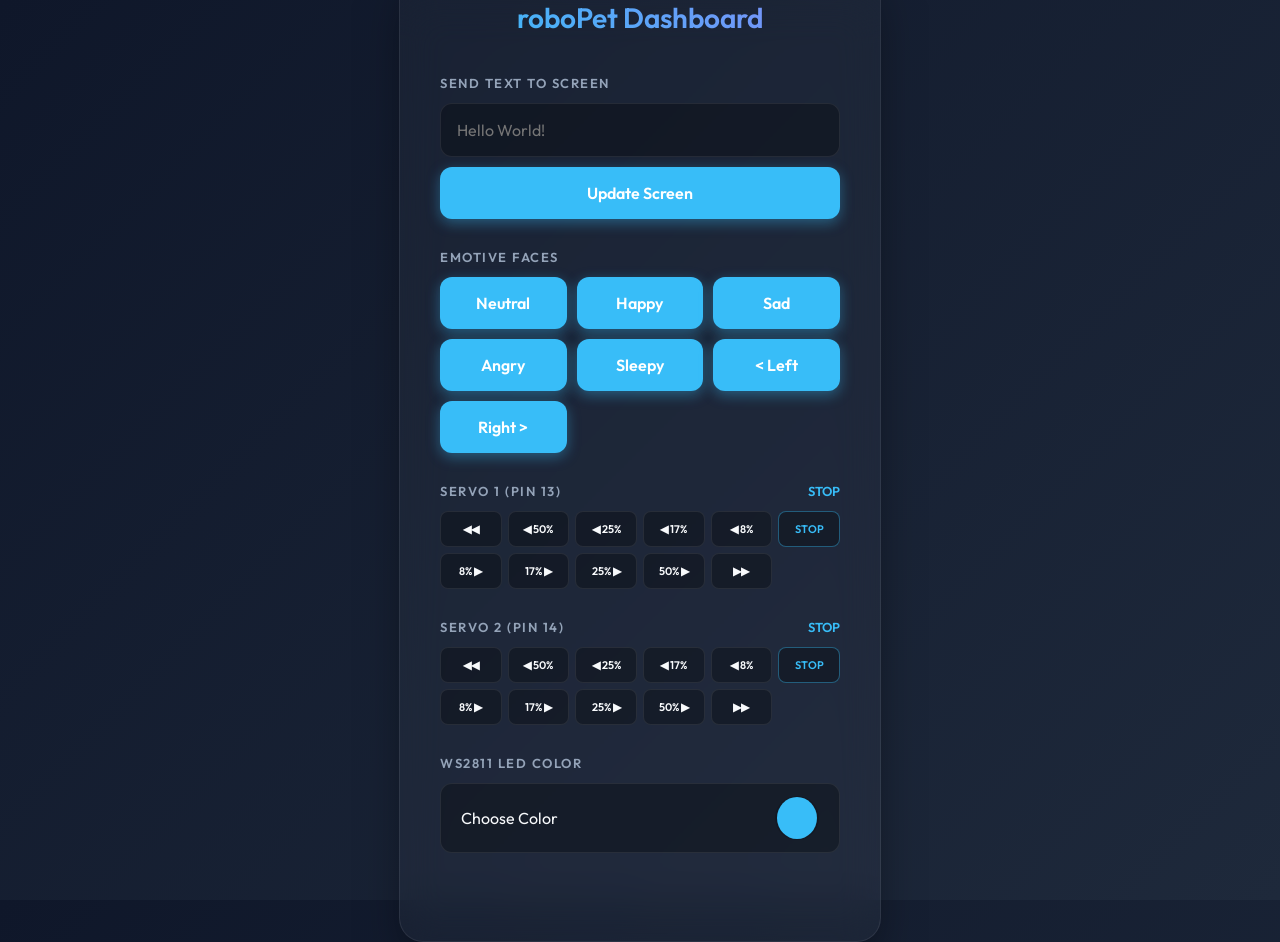
<file: test_web_ui/index.html>
<!DOCTYPE html>
<html lang="en">
<head>
    <meta charset="UTF-8">
    <meta name="viewport" content="width=device-width, initial-scale=1.0">
    <title>roboPet OS - Hardware Test</title>
    <link href="https://fonts.googleapis.com/css2?family=Outfit:wght@400;600&display=swap" rel="stylesheet">
    <style>
        :root {
            --bg-grad: linear-gradient(135deg, #0f172a, #1e293b);
            --card-bg: rgba(255, 255, 255, 0.03);
            --card-border: rgba(255, 255, 255, 0.08);
            --accent: #38bdf8;
            --accent-hover: #0284c7;
            --text-main: #f8fafc;
            --text-muted: #94a3b8;
        }

        body {
            margin: 0;
            padding: 0;
            font-family: 'Outfit', sans-serif;
            background: var(--bg-grad);
            color: var(--text-main);
            display: flex;
            justify-content: center;
            align-items: center;
            height: 100vh;
        }

        .dashboard-container {
            background: var(--card-bg);
            border: 1px solid var(--card-border);
            border-radius: 24px;
            padding: 40px;
            width: 100%;
            max-width: 400px;
            backdrop-filter: blur(20px);
            -webkit-backdrop-filter: blur(20px);
            box-shadow: 0 25px 50px -12px rgba(0, 0, 0, 0.5), inset 0 1px 0 rgba(255, 255, 255, 0.1);
            animation: fadeIn 0.8s cubic-bezier(0.16, 1, 0.3, 1);
        }

        @keyframes fadeIn {
            from { opacity: 0; transform: translateY(20px) scale(0.98); }
            to { opacity: 1; transform: translateY(0) scale(1); }
        }

        h1 {
            font-weight: 600;
            margin-top: 0;
            font-size: 28px;
            text-align: center;
            background: -webkit-linear-gradient(45deg, #38bdf8, #818cf8);
            -webkit-background-clip: text;
            -webkit-text-fill-color: transparent;
            margin-bottom: 40px;
        }

        .control-group {
            display: flex;
            flex-direction: column;
            gap: 12px;
            margin-bottom: 30px;
        }

        label {
            font-size: 13px;
            color: var(--text-muted);
            text-transform: uppercase;
            letter-spacing: 1.5px;
            font-weight: 600;
        }

        input[type="text"] {
            width: 100%;
            padding: 16px;
            border-radius: 12px;
            border: 1px solid var(--card-border);
            background: rgba(0, 0, 0, 0.3);
            color: white;
            font-size: 16px;
            font-family: 'Outfit', sans-serif;
            outline: none;
            transition: border-color 0.3s, box-shadow 0.3s;
            box-sizing: border-box;
        }

        input[type="text"]:focus {
            border-color: var(--accent);
            box-shadow: 0 0 0 3px rgba(56, 189, 248, 0.2);
        }

        button {
            width: 100%;
            padding: 16px;
            border-radius: 12px;
            border: none;
            background: var(--accent);
            color: #fff;
            font-size: 16px;
            font-weight: 600;
            font-family: 'Outfit', sans-serif;
            cursor: pointer;
            transition: all 0.3s cubic-bezier(0.16, 1, 0.3, 1);
            box-shadow: 0 4px 14px 0 rgba(56, 189, 248, 0.39);
        }

        button:hover {
            background: var(--accent-hover);
            transform: translateY(-2px);
            box-shadow: 0 6px 20px rgba(56, 189, 248, 0.23);
        }

        button:active {
            transform: translateY(0);
        }

        .color-picker-wrapper {
            display: flex;
            align-items: center;
            justify-content: space-between;
            background: rgba(0, 0, 0, 0.3);
            padding: 12px 20px;
            border-radius: 12px;
            border: 1px solid var(--card-border);
            transition: border-color 0.3s;
        }

        .color-picker-wrapper:hover {
            border-color: rgba(255,255,255,0.2);
        }

        input[type="color"] {
            -webkit-appearance: none;
            border: none;
            width: 44px;
            height: 44px;
            border-radius: 50%;
            cursor: pointer;
            background: none;
        }

        input[type="color"]::-webkit-color-swatch-wrapper {
            padding: 0;
        }

        input[type="color"]::-webkit-color-swatch {
            border: none;
            border-radius: 50%;
            box-shadow: 0 0 10px rgba(0,0,0,0.4);
        }
        
        .status-msg {
            margin-top: 20px;
            font-size: 14px;
            text-align: center;
            color: #34d399;
            opacity: 0;
            transition: opacity 0.3s;
            font-weight: 600;
        }

        .servo-grid {
            display: grid;
            grid-template-columns: repeat(6, 1fr);
            gap: 6px;
        }

        .btn-servo {
            width: 100%;
            padding: 10px 2px;
            border-radius: 8px;
            border: 1px solid var(--card-border);
            background: rgba(0,0,0,0.3);
            color: var(--text-main);
            font-size: 11px;
            font-weight: 600;
            font-family: 'Outfit', sans-serif;
            cursor: pointer;
            transition: all 0.2s;
            box-shadow: none;
        }

        .btn-servo:hover {
            background: var(--accent);
            border-color: var(--accent);
            transform: translateY(-1px);
        }

        .btn-servo:active { transform: translateY(0); }

        .btn-servo.center {
            border-color: rgba(56, 189, 248, 0.4);
            color: var(--accent);
        }

        .servo-label {
            display: flex;
            justify-content: space-between;
            align-items: center;
        }

        .servo-angle-display {
            font-size: 13px;
            color: var(--accent);
            font-weight: 600;
        }
    </style>
</head>
<body>
    <div class="dashboard-container">
        <h1>roboPet Dashboard</h1>
        
        <div class="control-group">
            <label>Send Text to Screen</label>
            <div style="display: flex; gap: 10px; flex-direction: column;">
                <input type="text" id="textInput" placeholder="Hello World!" maxlength="48">
                <button class="btn" onclick="sendText()">Update Screen</button>
            </div>
        </div>

        <div class="control-group">
            <label>Emotive Faces</label>
            <div style="display: grid; grid-template-columns: repeat(3, 1fr); gap: 10px;">
                <button onclick="setFace('neutral')">Neutral</button>
                <button onclick="setFace('happy')">Happy</button>
                <button onclick="setFace('sad')">Sad</button>
                <button onclick="setFace('angry')">Angry</button>
                <button onclick="setFace('sleepy')">Sleepy</button>
                <button onclick="setFace('look_left')">&lt; Left</button>
                <button onclick="setFace('look_right')">Right &gt;</button>
            </div>
        </div>

        <div class="control-group">
            <div class="servo-label">
                <label>Servo 1 (Pin 13)</label>
                <span class="servo-angle-display" id="servo0-angle">STOP</span>
            </div>
            <div class="servo-grid">
                <button class="btn-servo" onclick="setServo(0, -180)">◀◀</button>
                <button class="btn-servo" onclick="setServo(0, -90)">◀ 50%</button>
                <button class="btn-servo" onclick="setServo(0, -45)">◀ 25%</button>
                <button class="btn-servo" onclick="setServo(0, -30)">◀ 17%</button>
                <button class="btn-servo" onclick="setServo(0, -15)">◀ 8%</button>
                <button class="btn-servo center" onclick="setServo(0, 0)">STOP</button>
                <button class="btn-servo" onclick="setServo(0, 15)">8% ▶</button>
                <button class="btn-servo" onclick="setServo(0, 30)">17% ▶</button>
                <button class="btn-servo" onclick="setServo(0, 45)">25% ▶</button>
                <button class="btn-servo" onclick="setServo(0, 90)">50% ▶</button>
                <button class="btn-servo" onclick="setServo(0, 180)">▶▶</button>
            </div>
        </div>

        <div class="control-group">
            <div class="servo-label">
                <label>Servo 2 (Pin 14)</label>
                <span class="servo-angle-display" id="servo1-angle">STOP</span>
            </div>
            <div class="servo-grid">
                <button class="btn-servo" onclick="setServo(1, -180)">◀◀</button>
                <button class="btn-servo" onclick="setServo(1, -90)">◀ 50%</button>
                <button class="btn-servo" onclick="setServo(1, -45)">◀ 25%</button>
                <button class="btn-servo" onclick="setServo(1, -30)">◀ 17%</button>
                <button class="btn-servo" onclick="setServo(1, -15)">◀ 8%</button>
                <button class="btn-servo center" onclick="setServo(1, 0)">STOP</button>
                <button class="btn-servo" onclick="setServo(1, 15)">8% ▶</button>
                <button class="btn-servo" onclick="setServo(1, 30)">17% ▶</button>
                <button class="btn-servo" onclick="setServo(1, 45)">25% ▶</button>
                <button class="btn-servo" onclick="setServo(1, 90)">50% ▶</button>
                <button class="btn-servo" onclick="setServo(1, 180)">▶▶</button>
            </div>
        </div>

        <div class="control-group">
            <label for="led-color">WS2811 LED Color</label>
            <div class="color-picker-wrapper">
                <span>Choose Color</span>
                <input type="color" id="led-color" value="#38bdf8" onchange="updateColor()">
            </div>
        </div>

        <div id="status" class="status-msg">Command sent!</div>
    </div>

    <script>
        function showStatus(msg, isError = false) {
            const statusEl = document.getElementById('status');
            statusEl.innerText = msg;
            statusEl.style.color = isError ? '#f87171' : '#34d399';
            statusEl.style.opacity = 1;
            setTimeout(() => {
                statusEl.style.opacity = 0;
            }, 2500);
        }

        async function sendText() {
            const text = document.getElementById('textInput').value;
            try {
                const response = await fetch(`/api/text?msg=${encodeURIComponent(text)}`);
                if(response.ok) showStatus('OLED updated successfully!');
                else showStatus('Failed to update OLED.', true);
            } catch (err) {
                console.error(err);
                showStatus('Network error.', true);
            }
        }

        async function updateColor() {
            const hex = document.getElementById('led-color').value;
            const r = parseInt(hex.slice(1, 3), 16);
            const g = parseInt(hex.slice(3, 5), 16);
            const b = parseInt(hex.slice(5, 7), 16);
            try {
                const response = await fetch(`/api/color?r=${r}&g=${g}&b=${b}`);
                if(response.ok) showStatus('LED color updated!');
                else showStatus('Failed to update LED.', true);
            } catch (err) {
                console.error(err);
                showStatus('Network error.', true);
            }
        }

        async function setServo(id, offset) {
            // offset: -180=full rev, 0=stop, +180=full fwd. Maps to 0-180 for API (90=stop).
            const angle = Math.max(0, Math.min(180, 90 + offset));
            const pct = Math.round((offset / 180) * 100);
            const label = offset === 0 ? 'STOP' : `${pct > 0 ? '+' : ''}${pct}%`;
            document.getElementById(`servo${id}-angle`).innerText = label;
            try {
                const response = await fetch(`/api/servo?id=${id}&angle=${angle}`);
                if (response.ok) showStatus(`Servo ${id + 1}: ${label}`);
                else showStatus('Servo command failed.', true);
            } catch (err) {
                showStatus('Network error.', true);
            }
        }

        async function setFace(type) {
            try {
                const response = await fetch(`/api/face?type=${type}`);
                if(response.ok) showStatus('Face updated!');
                else showStatus('Failed to update face.', true);
            } catch (err) {
                console.error(err);
                showStatus('Network error.', true);
            }
        }
    </script>
</body>
</html>
</file>
